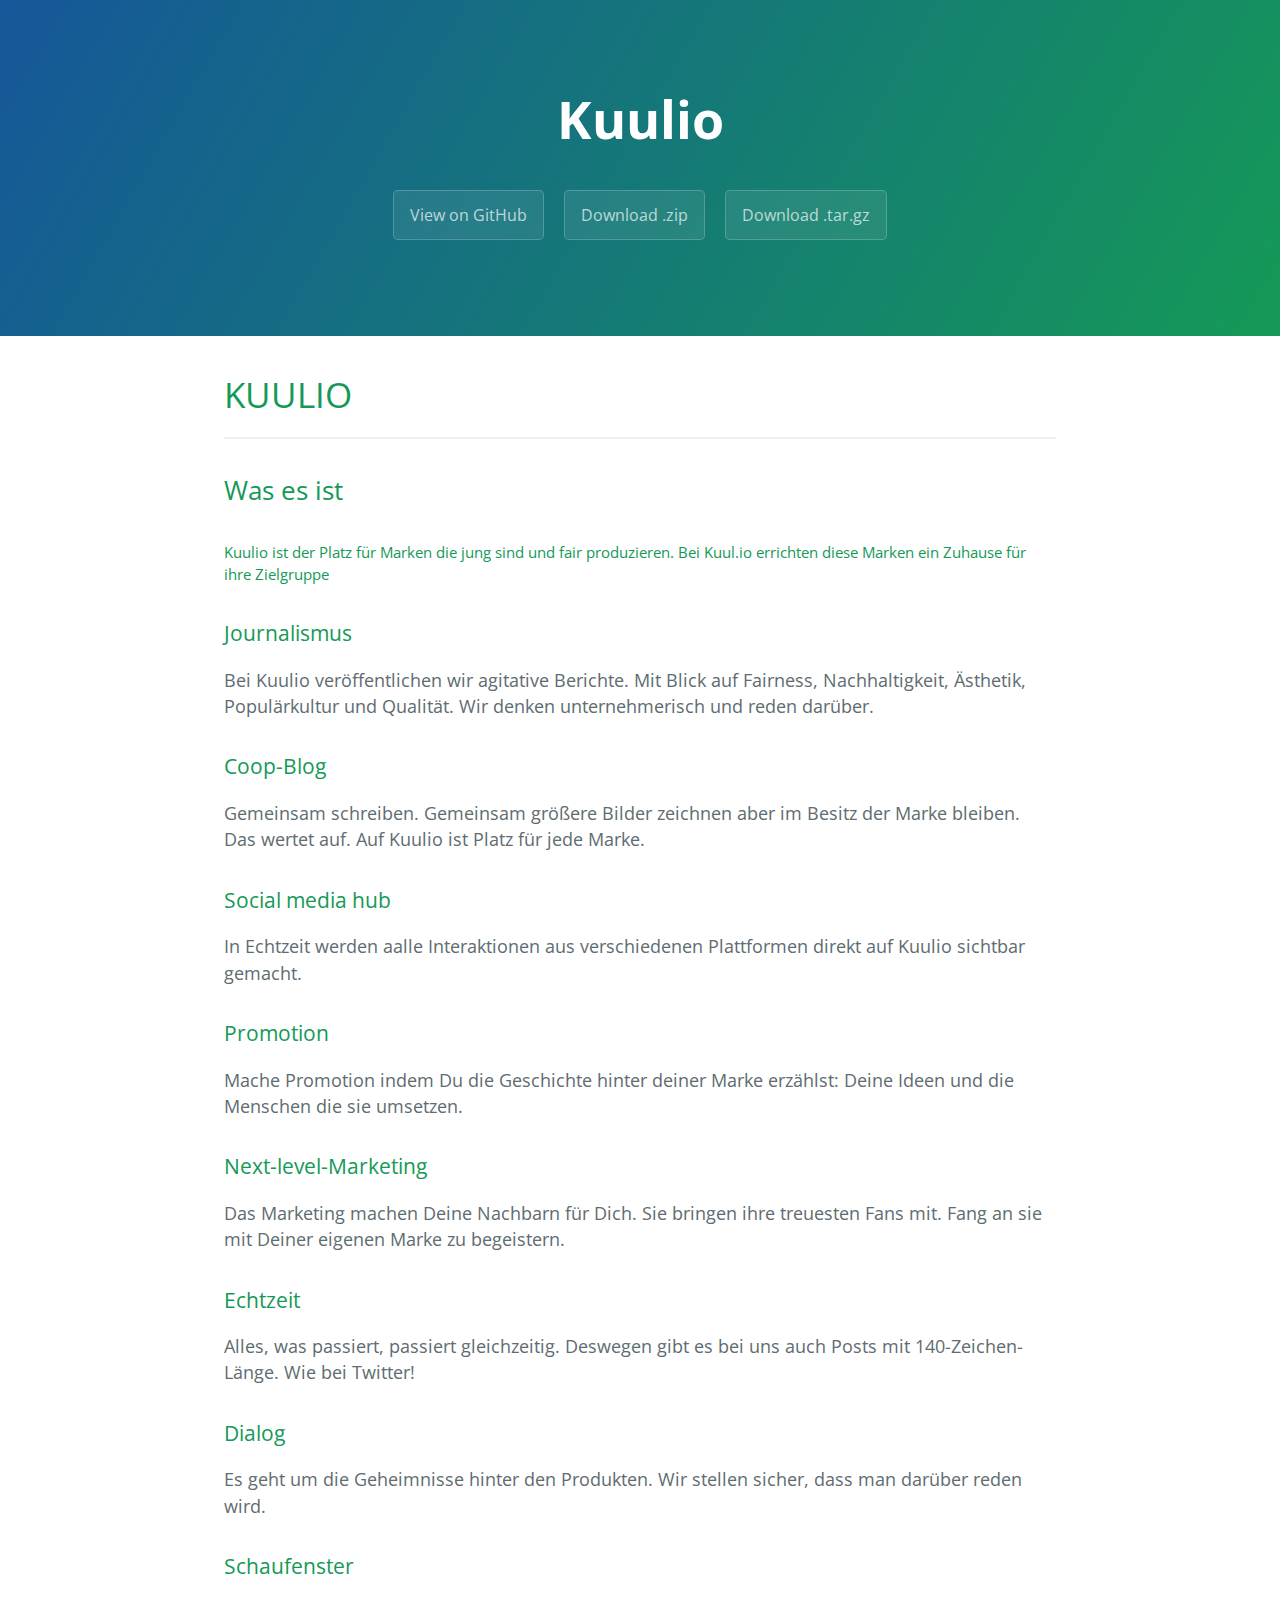
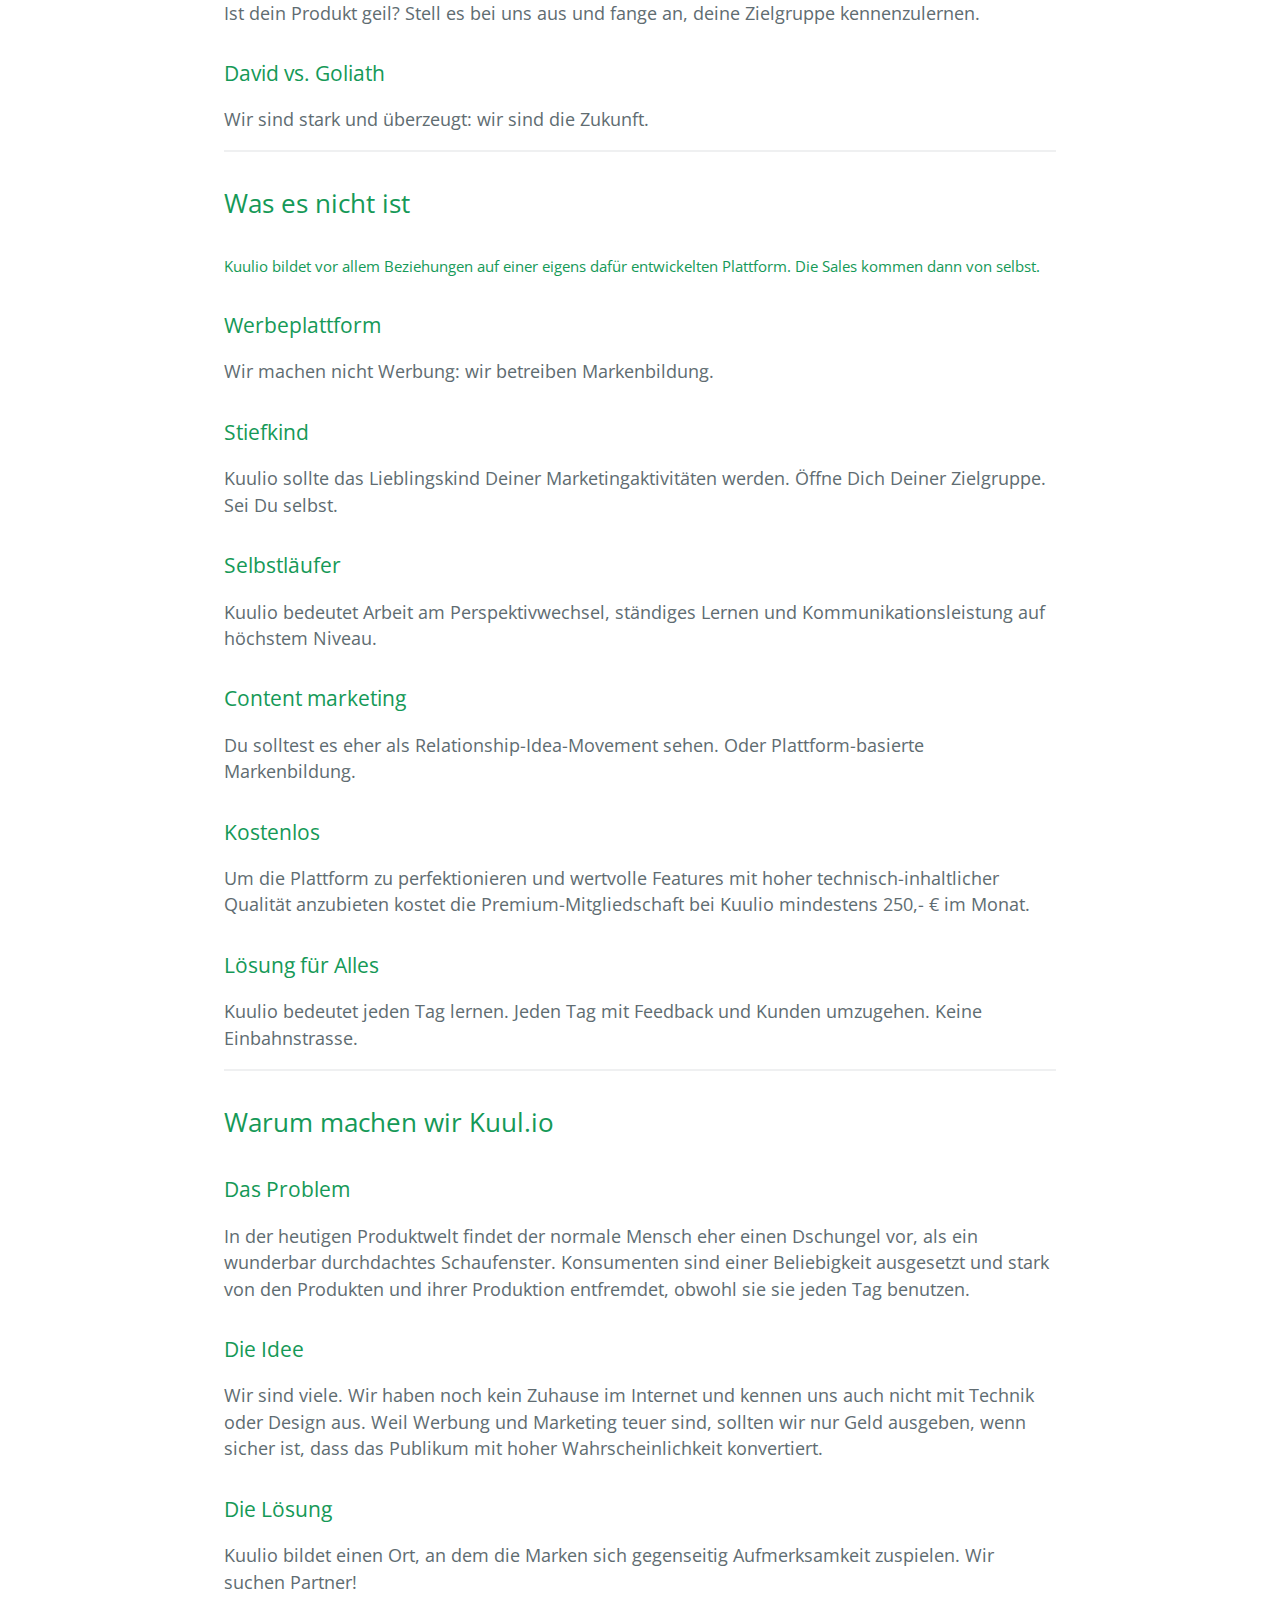
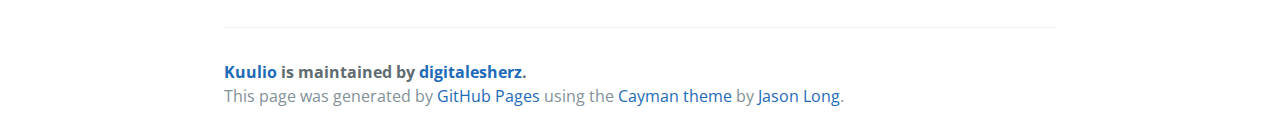
<file: index.html>
<!DOCTYPE html>
<html lang="en-us">
  <head>
    <meta charset="UTF-8">
    <title>Kuulio by digitalesherz</title>
    <meta name="viewport" content="width=device-width, initial-scale=1">
    <link rel="stylesheet" type="text/css" href="stylesheets/normalize.css" media="screen">
    <link href='http://fonts.googleapis.com/css?family=Open+Sans:400,700' rel='stylesheet' type='text/css'>
    <link rel="stylesheet" type="text/css" href="stylesheets/stylesheet.css" media="screen">
    <link rel="stylesheet" type="text/css" href="stylesheets/github-light.css" media="screen">
  </head>
  <body>
    <section class="page-header">
      <h1 class="project-name">Kuulio</h1>
      <h2 class="project-tagline"></h2>
      <a href="https://github.com/digitalesherz/kuulio" class="btn">View on GitHub</a>
      <a href="https://github.com/digitalesherz/kuulio/zipball/master" class="btn">Download .zip</a>
      <a href="https://github.com/digitalesherz/kuulio/tarball/master" class="btn">Download .tar.gz</a>
    </section>

    <section class="main-content">
      <h1>
<a id="kuulio" class="anchor" href="#kuulio" aria-hidden="true"><span class="octicon octicon-link"></span></a>KUULIO</h1>

<hr>

<h2>
<a id="was-es-ist" class="anchor" href="#was-es-ist" aria-hidden="true"><span class="octicon octicon-link"></span></a>Was es ist</h2>

<h5>
<a id="kuulio-ist-der-platz-für-marken-die-jung-sind-und-fair-produzieren-bei-kuulio-errichten-diese-marken-ein-zuhause-für-ihre-zielgruppe" class="anchor" href="#kuulio-ist-der-platz-f%C3%BCr-marken-die-jung-sind-und-fair-produzieren-bei-kuulio-errichten-diese-marken-ein-zuhause-f%C3%BCr-ihre-zielgruppe" aria-hidden="true"><span class="octicon octicon-link"></span></a>Kuulio ist der Platz für Marken die jung sind und fair produzieren. Bei Kuul.io errichten diese Marken ein Zuhause für ihre Zielgruppe</h5>

<h3>
<a id="journalismus" class="anchor" href="#journalismus" aria-hidden="true"><span class="octicon octicon-link"></span></a>Journalismus</h3>

<p>Bei Kuulio veröffentlichen wir agitative Berichte. Mit Blick auf Fairness, Nachhaltigkeit, Ästhetik, Populärkultur und Qualität. Wir denken unternehmerisch und reden darüber.</p>

<h3>
<a id="coop-blog" class="anchor" href="#coop-blog" aria-hidden="true"><span class="octicon octicon-link"></span></a>Coop-Blog</h3>

<p>Gemeinsam schreiben. Gemeinsam größere Bilder zeichnen aber im Besitz der Marke bleiben. Das wertet auf. Auf Kuulio ist Platz für jede Marke.</p>

<h3>
<a id="social-media-hub" class="anchor" href="#social-media-hub" aria-hidden="true"><span class="octicon octicon-link"></span></a>Social media hub</h3>

<p>In Echtzeit werden aalle Interaktionen aus verschiedenen Plattformen direkt auf Kuulio sichtbar gemacht.</p>

<h3>
<a id="promotion" class="anchor" href="#promotion" aria-hidden="true"><span class="octicon octicon-link"></span></a>Promotion</h3>

<p>Mache Promotion indem Du die Geschichte hinter deiner Marke erzählst: Deine Ideen und die Menschen die sie umsetzen.</p>

<h3>
<a id="next-level-marketing" class="anchor" href="#next-level-marketing" aria-hidden="true"><span class="octicon octicon-link"></span></a>Next-level-Marketing</h3>

<p>Das Marketing machen Deine Nachbarn für Dich. Sie bringen ihre treuesten Fans mit. Fang an sie mit Deiner eigenen Marke zu begeistern.</p>

<h3>
<a id="echtzeit" class="anchor" href="#echtzeit" aria-hidden="true"><span class="octicon octicon-link"></span></a>Echtzeit</h3>

<p>Alles, was passiert, passiert gleichzeitig. Deswegen gibt es bei uns auch Posts mit 140-Zeichen-Länge. Wie bei Twitter!</p>

<h3>
<a id="dialog" class="anchor" href="#dialog" aria-hidden="true"><span class="octicon octicon-link"></span></a>Dialog</h3>

<p>Es geht um die Geheimnisse hinter den Produkten. Wir stellen sicher, dass man darüber reden wird.</p>

<h3>
<a id="schaufenster" class="anchor" href="#schaufenster" aria-hidden="true"><span class="octicon octicon-link"></span></a>Schaufenster</h3>

<p>Ist dein Produkt geil? Stell es bei uns aus und fange an, deine Zielgruppe kennenzulernen.</p>

<h3>
<a id="david-vs-goliath" class="anchor" href="#david-vs-goliath" aria-hidden="true"><span class="octicon octicon-link"></span></a>David vs. Goliath</h3>

<p>Wir sind stark und überzeugt: wir sind die Zukunft.</p>

<hr>

<h2>
<a id="was-es-nicht-ist" class="anchor" href="#was-es-nicht-ist" aria-hidden="true"><span class="octicon octicon-link"></span></a>Was es nicht ist</h2>

<h5>
<a id="kuulio-bildet-vor-allem-beziehungen-auf-einer-eigens-dafür-entwickelten-plattform-die-sales-kommen-dann-von-selbst" class="anchor" href="#kuulio-bildet-vor-allem-beziehungen-auf-einer-eigens-daf%C3%BCr-entwickelten-plattform-die-sales-kommen-dann-von-selbst" aria-hidden="true"><span class="octicon octicon-link"></span></a>Kuulio bildet vor allem Beziehungen auf einer eigens dafür entwickelten Plattform. Die Sales kommen dann von selbst.</h5>

<h3>
<a id="werbeplattform" class="anchor" href="#werbeplattform" aria-hidden="true"><span class="octicon octicon-link"></span></a>Werbeplattform</h3>

<p>Wir machen nicht Werbung: wir betreiben Markenbildung.</p>

<h3>
<a id="stiefkind" class="anchor" href="#stiefkind" aria-hidden="true"><span class="octicon octicon-link"></span></a>Stiefkind</h3>

<p>Kuulio sollte das Lieblingskind Deiner Marketingaktivitäten werden. Öffne Dich Deiner Zielgruppe. Sei Du selbst.</p>

<h3>
<a id="selbstläufer" class="anchor" href="#selbstl%C3%A4ufer" aria-hidden="true"><span class="octicon octicon-link"></span></a>Selbstläufer</h3>

<p>Kuulio bedeutet Arbeit am Perspektivwechsel, ständiges Lernen und Kommunikationsleistung auf höchstem Niveau.</p>

<h3>
<a id="content-marketing" class="anchor" href="#content-marketing" aria-hidden="true"><span class="octicon octicon-link"></span></a>Content marketing</h3>

<p>Du solltest es eher als Relationship-Idea-Movement sehen. Oder Plattform-basierte Markenbildung.</p>

<h3>
<a id="kostenlos" class="anchor" href="#kostenlos" aria-hidden="true"><span class="octicon octicon-link"></span></a>Kostenlos</h3>

<p>Um die Plattform zu perfektionieren und wertvolle Features mit hoher technisch-inhaltlicher Qualität anzubieten kostet die Premium-Mitgliedschaft bei Kuulio mindestens 250,- € im Monat.</p>

<h3>
<a id="lösung-für-alles" class="anchor" href="#l%C3%B6sung-f%C3%BCr-alles" aria-hidden="true"><span class="octicon octicon-link"></span></a>Lösung für Alles</h3>

<p>Kuulio bedeutet jeden Tag lernen. Jeden Tag mit Feedback und Kunden umzugehen. Keine Einbahnstrasse.</p>

<hr>

<h2>
<a id="warum-machen-wir-kuulio" class="anchor" href="#warum-machen-wir-kuulio" aria-hidden="true"><span class="octicon octicon-link"></span></a>Warum machen wir Kuul.io</h2>

<h3>
<a id="das-problem" class="anchor" href="#das-problem" aria-hidden="true"><span class="octicon octicon-link"></span></a>Das Problem</h3>

<p>In der heutigen Produktwelt findet der normale Mensch eher einen Dschungel vor, als ein wunderbar durchdachtes Schaufenster. Konsumenten sind einer Beliebigkeit ausgesetzt und stark von den Produkten und ihrer Produktion entfremdet, obwohl sie sie jeden Tag benutzen.</p>

<h3>
<a id="die-idee" class="anchor" href="#die-idee" aria-hidden="true"><span class="octicon octicon-link"></span></a>Die Idee</h3>

<p>Wir sind viele. Wir haben noch kein Zuhause im Internet und kennen uns auch nicht mit Technik oder Design aus. Weil Werbung und Marketing teuer sind, sollten wir nur Geld ausgeben, wenn sicher ist, dass das Publikum mit hoher Wahrscheinlichkeit konvertiert.</p>

<h3>
<a id="die-lösung" class="anchor" href="#die-l%C3%B6sung" aria-hidden="true"><span class="octicon octicon-link"></span></a>Die Lösung</h3>

<p>Kuulio bildet einen Ort, an dem die Marken sich gegenseitig Aufmerksamkeit zuspielen. Wir suchen Partner!</p>

      <footer class="site-footer">
        <span class="site-footer-owner"><a href="https://github.com/digitalesherz/kuulio">Kuulio</a> is maintained by <a href="https://github.com/digitalesherz">digitalesherz</a>.</span>

        <span class="site-footer-credits">This page was generated by <a href="https://pages.github.com">GitHub Pages</a> using the <a href="https://github.com/jasonlong/cayman-theme">Cayman theme</a> by <a href="https://twitter.com/jasonlong">Jason Long</a>.</span>
      </footer>

    </section>

  
  </body>
</html>
</file>
<file: stylesheets/stylesheet.css>
* {
  box-sizing: border-box; }

body {
  padding: 0;
  margin: 0;
  font-family: "Open Sans", "Helvetica Neue", Helvetica, Arial, sans-serif;
  font-size: 16px;
  line-height: 1.5;
  color: #606c71; }

a {
  color: #1e6bb8;
  text-decoration: none; }
  a:hover {
    text-decoration: underline; }

.btn {
  display: inline-block;
  margin-bottom: 1rem;
  color: rgba(255, 255, 255, 0.7);
  background-color: rgba(255, 255, 255, 0.08);
  border-color: rgba(255, 255, 255, 0.2);
  border-style: solid;
  border-width: 1px;
  border-radius: 0.3rem;
  transition: color 0.2s, background-color 0.2s, border-color 0.2s; }
  .btn + .btn {
    margin-left: 1rem; }

.btn:hover {
  color: rgba(255, 255, 255, 0.8);
  text-decoration: none;
  background-color: rgba(255, 255, 255, 0.2);
  border-color: rgba(255, 255, 255, 0.3); }

@media screen and (min-width: 64em) {
  .btn {
    padding: 0.75rem 1rem; } }

@media screen and (min-width: 42em) and (max-width: 64em) {
  .btn {
    padding: 0.6rem 0.9rem;
    font-size: 0.9rem; } }

@media screen and (max-width: 42em) {
  .btn {
    display: block;
    width: 100%;
    padding: 0.75rem;
    font-size: 0.9rem; }
    .btn + .btn {
      margin-top: 1rem;
      margin-left: 0; } }

.page-header {
  color: #fff;
  text-align: center;
  background-color: #159957;
  background-image: linear-gradient(120deg, #155799, #159957); }

@media screen and (min-width: 64em) {
  .page-header {
    padding: 5rem 6rem; } }

@media screen and (min-width: 42em) and (max-width: 64em) {
  .page-header {
    padding: 3rem 4rem; } }

@media screen and (max-width: 42em) {
  .page-header {
    padding: 2rem 1rem; } }

.project-name {
  margin-top: 0;
  margin-bottom: 0.1rem; }

@media screen and (min-width: 64em) {
  .project-name {
    font-size: 3.25rem; } }

@media screen and (min-width: 42em) and (max-width: 64em) {
  .project-name {
    font-size: 2.25rem; } }

@media screen and (max-width: 42em) {
  .project-name {
    font-size: 1.75rem; } }

.project-tagline {
  margin-bottom: 2rem;
  font-weight: normal;
  opacity: 0.7; }

@media screen and (min-width: 64em) {
  .project-tagline {
    font-size: 1.25rem; } }

@media screen and (min-width: 42em) and (max-width: 64em) {
  .project-tagline {
    font-size: 1.15rem; } }

@media screen and (max-width: 42em) {
  .project-tagline {
    font-size: 1rem; } }

.main-content :first-child {
  margin-top: 0; }
.main-content img {
  max-width: 100%; }
.main-content h1, .main-content h2, .main-content h3, .main-content h4, .main-content h5, .main-content h6 {
  margin-top: 2rem;
  margin-bottom: 1rem;
  font-weight: normal;
  color: #159957; }
.main-content p {
  margin-bottom: 1em; }
.main-content code {
  padding: 2px 4px;
  font-family: Consolas, "Liberation Mono", Menlo, Courier, monospace;
  font-size: 0.9rem;
  color: #383e41;
  background-color: #f3f6fa;
  border-radius: 0.3rem; }
.main-content pre {
  padding: 0.8rem;
  margin-top: 0;
  margin-bottom: 1rem;
  font: 1rem Consolas, "Liberation Mono", Menlo, Courier, monospace;
  color: #567482;
  word-wrap: normal;
  background-color: #f3f6fa;
  border: solid 1px #dce6f0;
  border-radius: 0.3rem; }
  .main-content pre > code {
    padding: 0;
    margin: 0;
    font-size: 0.9rem;
    color: #567482;
    word-break: normal;
    white-space: pre;
    background: transparent;
    border: 0; }
.main-content .highlight {
  margin-bottom: 1rem; }
  .main-content .highlight pre {
    margin-bottom: 0;
    word-break: normal; }
.main-content .highlight pre, .main-content pre {
  padding: 0.8rem;
  overflow: auto;
  font-size: 0.9rem;
  line-height: 1.45;
  border-radius: 0.3rem; }
.main-content pre code, .main-content pre tt {
  display: inline;
  max-width: initial;
  padding: 0;
  margin: 0;
  overflow: initial;
  line-height: inherit;
  word-wrap: normal;
  background-color: transparent;
  border: 0; }
  .main-content pre code:before, .main-content pre code:after, .main-content pre tt:before, .main-content pre tt:after {
    content: normal; }
.main-content ul, .main-content ol {
  margin-top: 0; }
.main-content blockquote {
  padding: 0 1rem;
  margin-left: 0;
  color: #819198;
  border-left: 0.3rem solid #dce6f0; }
  .main-content blockquote > :first-child {
    margin-top: 0; }
  .main-content blockquote > :last-child {
    margin-bottom: 0; }
.main-content table {
  display: block;
  width: 100%;
  overflow: auto;
  word-break: normal;
  word-break: keep-all; }
  .main-content table th {
    font-weight: bold; }
  .main-content table th, .main-content table td {
    padding: 0.5rem 1rem;
    border: 1px solid #e9ebec; }
.main-content dl {
  padding: 0; }
  .main-content dl dt {
    padding: 0;
    margin-top: 1rem;
    font-size: 1rem;
    font-weight: bold; }
  .main-content dl dd {
    padding: 0;
    margin-bottom: 1rem; }
.main-content hr {
  height: 2px;
  padding: 0;
  margin: 1rem 0;
  background-color: #eff0f1;
  border: 0; }

@media screen and (min-width: 64em) {
  .main-content {
    max-width: 64rem;
    padding: 2rem 6rem;
    margin: 0 auto;
    font-size: 1.1rem; } }

@media screen and (min-width: 42em) and (max-width: 64em) {
  .main-content {
    padding: 2rem 4rem;
    font-size: 1.1rem; } }

@media screen and (max-width: 42em) {
  .main-content {
    padding: 2rem 1rem;
    font-size: 1rem; } }

.site-footer {
  padding-top: 2rem;
  margin-top: 2rem;
  border-top: solid 1px #eff0f1; }

.site-footer-owner {
  display: block;
  font-weight: bold; }

.site-footer-credits {
  color: #819198; }

@media screen and (min-width: 64em) {
  .site-footer {
    font-size: 1rem; } }

@media screen and (min-width: 42em) and (max-width: 64em) {
  .site-footer {
    font-size: 1rem; } }

@media screen and (max-width: 42em) {
  .site-footer {
    font-size: 0.9rem; } }
</file>
<file: stylesheets/github-light.css>
/*
   Copyright 2014 GitHub Inc.

   Licensed under the Apache License, Version 2.0 (the "License");
   you may not use this file except in compliance with the License.
   You may obtain a copy of the License at

       http://www.apache.org/licenses/LICENSE-2.0

   Unless required by applicable law or agreed to in writing, software
   distributed under the License is distributed on an "AS IS" BASIS,
   WITHOUT WARRANTIES OR CONDITIONS OF ANY KIND, either express or implied.
   See the License for the specific language governing permissions and
   limitations under the License.

*/

.pl-c /* comment */ {
  color: #969896;
}

.pl-c1      /* constant, markup.raw, meta.diff.header, meta.module-reference, meta.property-name, support, support.constant, support.variable, variable.other.constant */,
.pl-s .pl-v /* string variable */ {
  color: #0086b3;
}

.pl-e  /* entity */,
.pl-en /* entity.name */ {
  color: #795da3;
}

.pl-s .pl-s1 /* string source */,
.pl-smi      /* storage.modifier.import, storage.modifier.package, storage.type.java, variable.other, variable.parameter.function */ {
  color: #333;
}

.pl-ent /* entity.name.tag */ {
  color: #63a35c;
}

.pl-k /* keyword, storage, storage.type */ {
  color: #a71d5d;
}

.pl-pds              /* punctuation.definition.string, string.regexp.character-class */,
.pl-s                /* string */,
.pl-s .pl-pse .pl-s1 /* string punctuation.section.embedded source */,
.pl-sr               /* string.regexp */,
.pl-sr .pl-cce       /* string.regexp constant.character.escape */,
.pl-sr .pl-sra       /* string.regexp string.regexp.arbitrary-repitition */,
.pl-sr .pl-sre       /* string.regexp source.ruby.embedded */ {
  color: #183691;
}

.pl-v /* variable */ {
  color: #ed6a43;
}

.pl-id /* invalid.deprecated */ {
  color: #b52a1d;
}

.pl-ii /* invalid.illegal */ {
  background-color: #b52a1d;
  color: #f8f8f8;
}

.pl-sr .pl-cce /* string.regexp constant.character.escape */ {
  color: #63a35c;
  font-weight: bold;
}

.pl-ml /* markup.list */ {
  color: #693a17;
}

.pl-mh        /* markup.heading */,
.pl-mh .pl-en /* markup.heading entity.name */,
.pl-ms        /* meta.separator */ {
  color: #1d3e81;
  font-weight: bold;
}

.pl-mq /* markup.quote */ {
  color: #008080;
}

.pl-mi /* markup.italic */ {
  color: #333;
  font-style: italic;
}

.pl-mb /* markup.bold */ {
  color: #333;
  font-weight: bold;
}

.pl-md /* markup.deleted, meta.diff.header.from-file */ {
  background-color: #ffecec;
  color: #bd2c00;
}

.pl-mi1 /* markup.inserted, meta.diff.header.to-file */ {
  background-color: #eaffea;
  color: #55a532;
}

.pl-mdr /* meta.diff.range */ {
  color: #795da3;
  font-weight: bold;
}

.pl-mo /* meta.output */ {
  color: #1d3e81;
}
</file>
